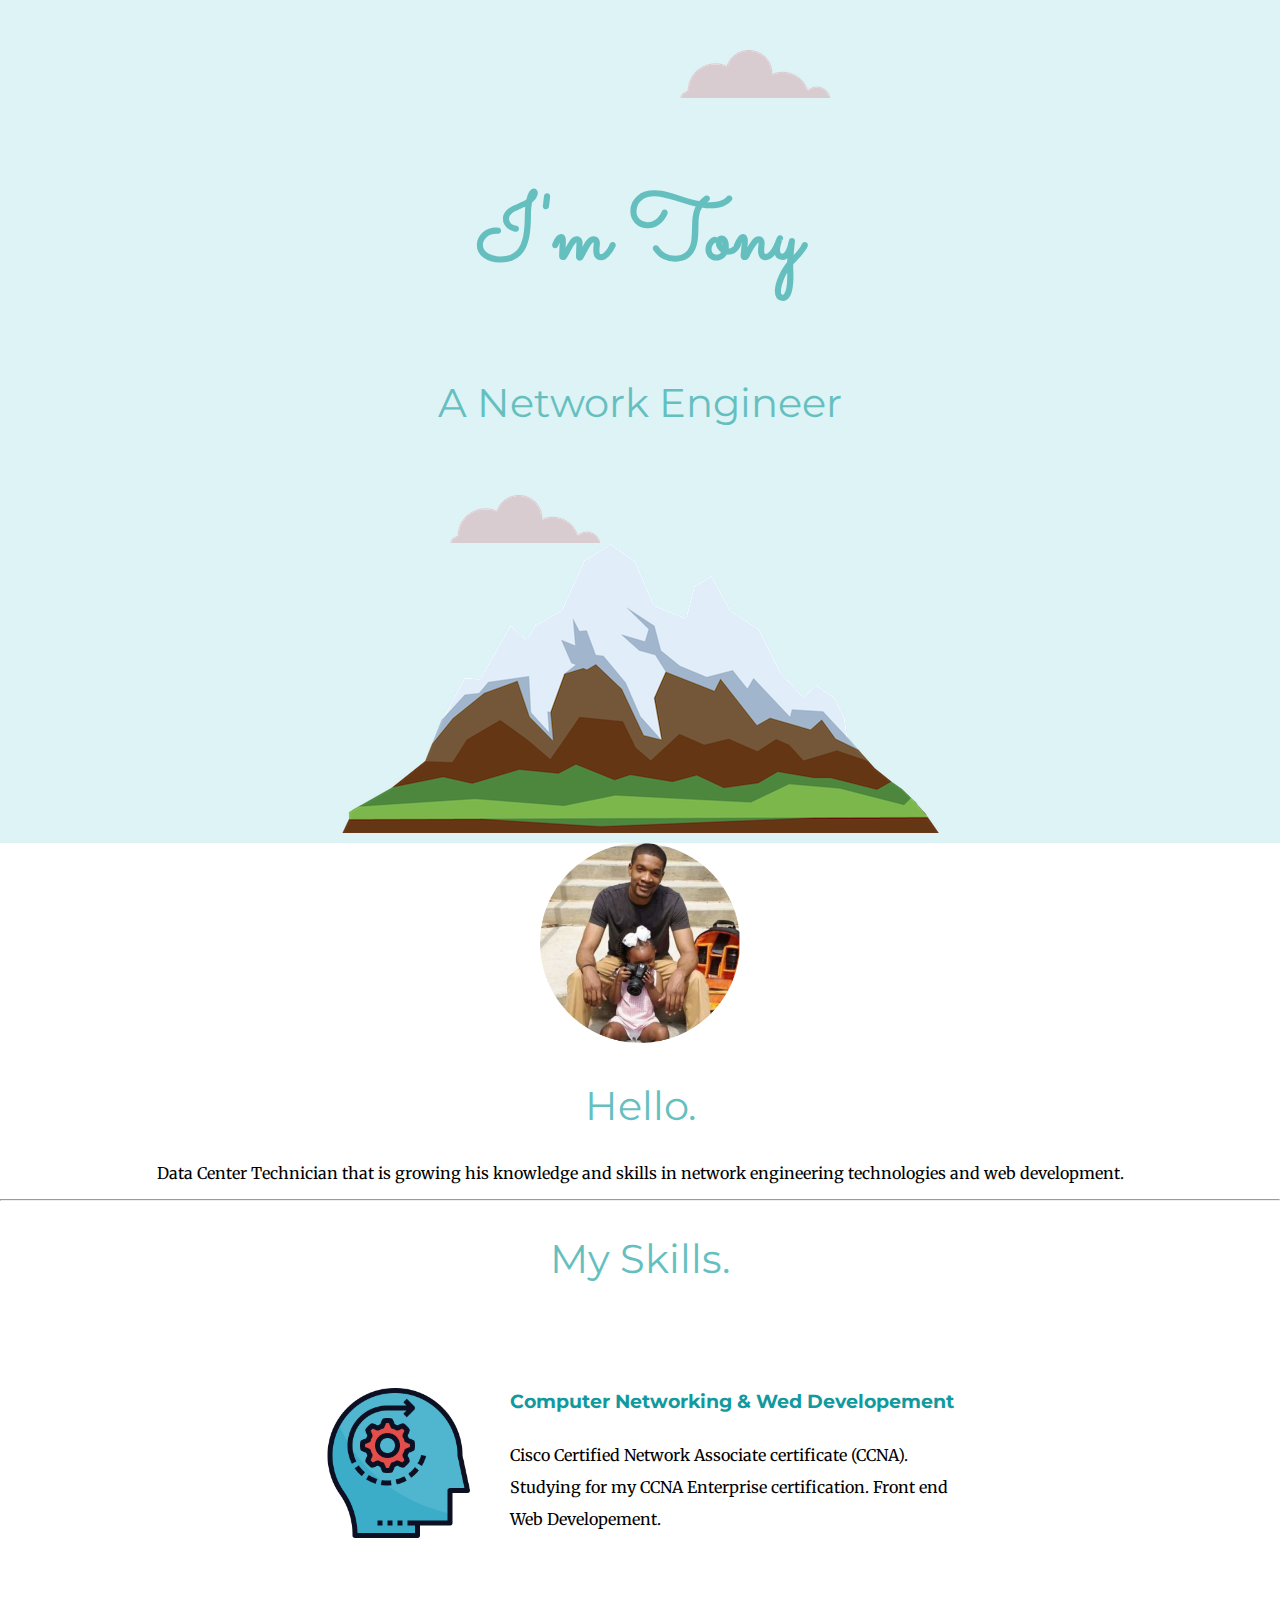
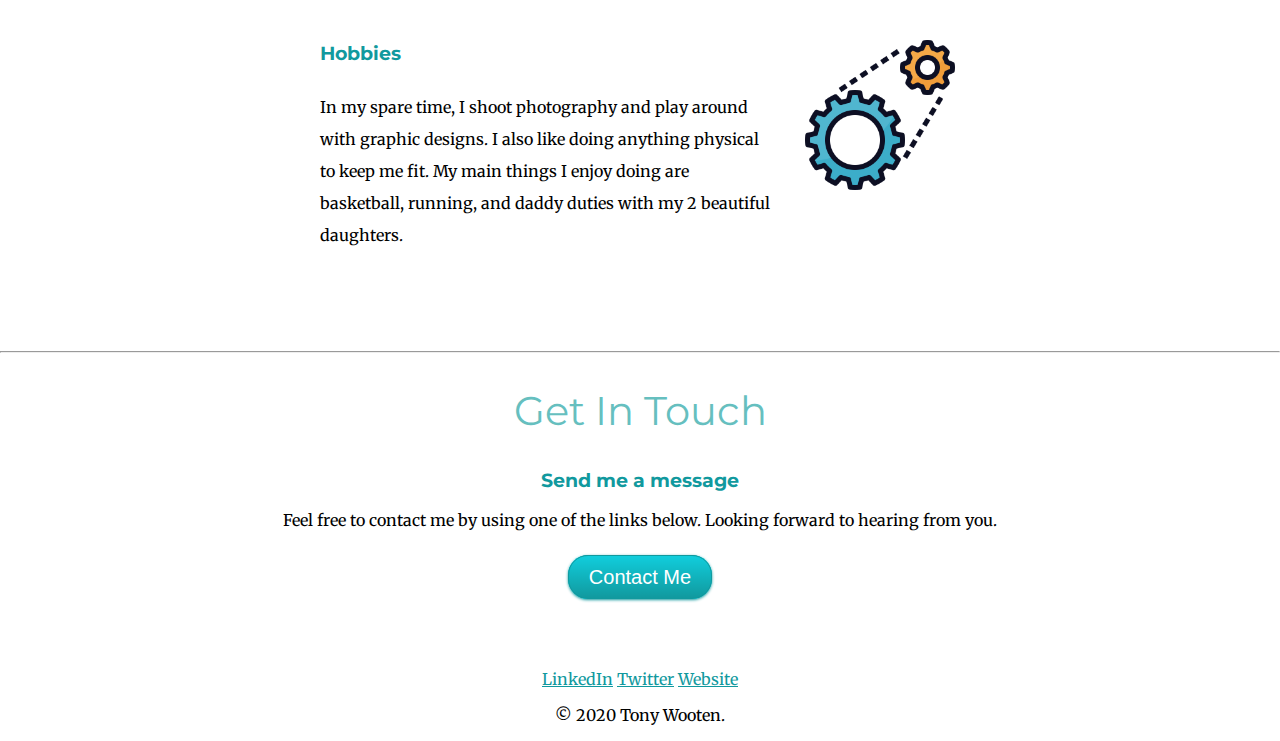
<file: index.html>
<!DOCTYPE html>
<html lang="en" dir="ltr">

<head>
  <meta charset="utf-8">
  <title>Tony Wooten</title>
  <link rel="stylesheet" href="CSS/styles.css">
  <link rel="icon" href="favicon.ico">
  <link href="https://fonts.googleapis.com/css2?family=Merriweather:wght@300&family=Montserrat:wght@300&family=Sacramento&display=swap" rel="stylesheet">
</head>

<body>
  <div class="topContainer">
    <img class="topCloud" src="images/cloud.png" alt="cloud-img">
    <h1>I'm Tony</h1>
    <h2>A Network Engineer</h2>


    <img class="bottomCloud" src="images/cloud.png" alt="cloud-img">
    <img src="images/mountain.png" alt="mountain-img">
  </div>
  <div class="middle-container">
    <div class="profile">
      <img class="profilePic" src="images/myPic.png" alt="">
      <h2>Hello.</h2>
      <p>Data Center Technician that is growing his knowledge and skills in network engineering technologies and web development. </p>
    </div>
    <hr>
    <div class="skills">
      <h2>My Skills.</h2>
      <div class="skill-row">
        <img class="imgThinker" src="images/thinker.png" alt="thinkerImg">
        <h3>Computer Networking & Wed Developement</h3>
        <p class="skillsParagraph"> Cisco Certified Network Associate certificate (CCNA). Studying for my CCNA Enterprise certification. Front end Web Developement.</p>
      </div>
      <div class="skill-row">
        <img class="imgSkill" src="images/skills.png" alt="skills2">
        <h3>Hobbies</h3>
        <p class="hobbiesParagraph">In my spare time, I shoot photography and play around with graphic designs. I also like doing anything physical to keep me fit. My main things I enjoy doing are basketball, running, and daddy duties with my 2 beautiful daughters.</p>
      </div>
    </div>
    <hr>
    <div class="contact-me">
      <h2>Get In Touch</h2>
      <h3>Send me a message</h3>
      <p class="contactMeMessage">Feel free to contact me by using one of the links below. Looking forward to hearing from you.</p>

      <a class="btn" href="mailto:wootenTony@gmail.com">Contact Me</a>
      <br><br>
    <!--<a class="btn" href="mailto:wootenTony@gmail.com">CONTACT ME</a>-->
    </div>
  </div>
<br><br><br>



  <div class="bottom-container">
    <a class="footer-link" href="https://www.linkedin.com/in/tony-wooten-77391255">LinkedIn</a>
    <a class="footer-link" href="https://twitter.com/">Twitter</a>
    <a class="footer-link" href="https://www.appbrewery.co/">Website</a>
    <p>© 2020 Tony Wooten.</p>
  </div>





</body>

</html>
</file>
<file: CSS/styles.css>
div{

}
body{
  text-align: center;
  margin: 0px;
  font-family: 'Merriweather', serif;
}

h1{
  color: #66BFBF;
  font-size: 5.625rem;
  margin: 50px auto 0 auto;
  font-family: 'Sacramento', cursive;
}
h2{
  color: #66BFBF;
  font-size: 2.5rem;
  font-family: 'Montserrat', sans-serif;
  font-weight: normal;
}

h3{
  color: #11999E;
  font-family: 'Montserrat', sans-serif;
}

.topContainer{
  line-height: 2;
  background-color: #ddf3f5;
  position: relative;
  padding-top: 100px;
}

.middleContainer{



}
.bottomContainer{


}
.bottomCloud{
  position: absolute;
  bottom: 300px ;
  left: 450px;

}

.topCloud{
  position: absolute;
  right: 450px;
  top: 50px;
}

.profilePic{
  height:200px;
  width: 200px;
}

.programmer{
  text-decoration: underline;

}

.footer-link{
  color: #11999E;
}

.skill-row{
  margin:100px auto 100px auto;
  width: 50%;
  line-height: 2;
  text-align: left;

}

.imgThinker{
  width: 25%;
  margin-right: 30px;
  float:left;
}

.imgSkill{
  width: 25%;
  float: right;
  margin-left: 30px;
}

.contactMeMessage{
  padding-bottom: 20px;
}

.btn {
  background: #11CDDC;
  background-image: -webkit-linear-gradient(top, #11CDDC, #11999E);
  background-image: -moz-linear-gradient(top, #11CDDC, #11999E);
  background-image: -ms-linear-gradient(top, #11CDDC, #11999E);
  background-image: -o-linear-gradient(top, #11CDDC, #11999E);
  background-image: linear-gradient(to bottom, #11CDDC, #11999E);
  -webkit-border-radius: 20;
  -moz-border-radius: 20;
  border-radius: 20px;
  -webkit-box-shadow: 0px 1px 3px #11999E;
  -moz-box-shadow: 0px 1px 3px #11999E;
  box-shadow: 0px 1px 3px #11999E;
  font-family: Arial;
  color: #ffffff;
  font-size: 20px;
  padding: 10px 20px 10px 20px;
  border: solid #11999E 1px;
  text-decoration: none;
}

.btn:hover {
  background: #30E3CB;
  background-image: -webkit-linear-gradient(top, #30E3CB, #2BCDA4);
  background-image: -moz-linear-gradient(top, #30E3CB, #2BCDA4);
  background-image: -ms-linear-gradient(top, #30E3CB, #2BCDA4);
  background-image: -o-linear-gradient(top, #30E3CB, #2BCDA4);
  background-image: linear-gradient(to bottom, #30E3CB, #2BCDA4);
  text-decoration: none;
}
</file>
